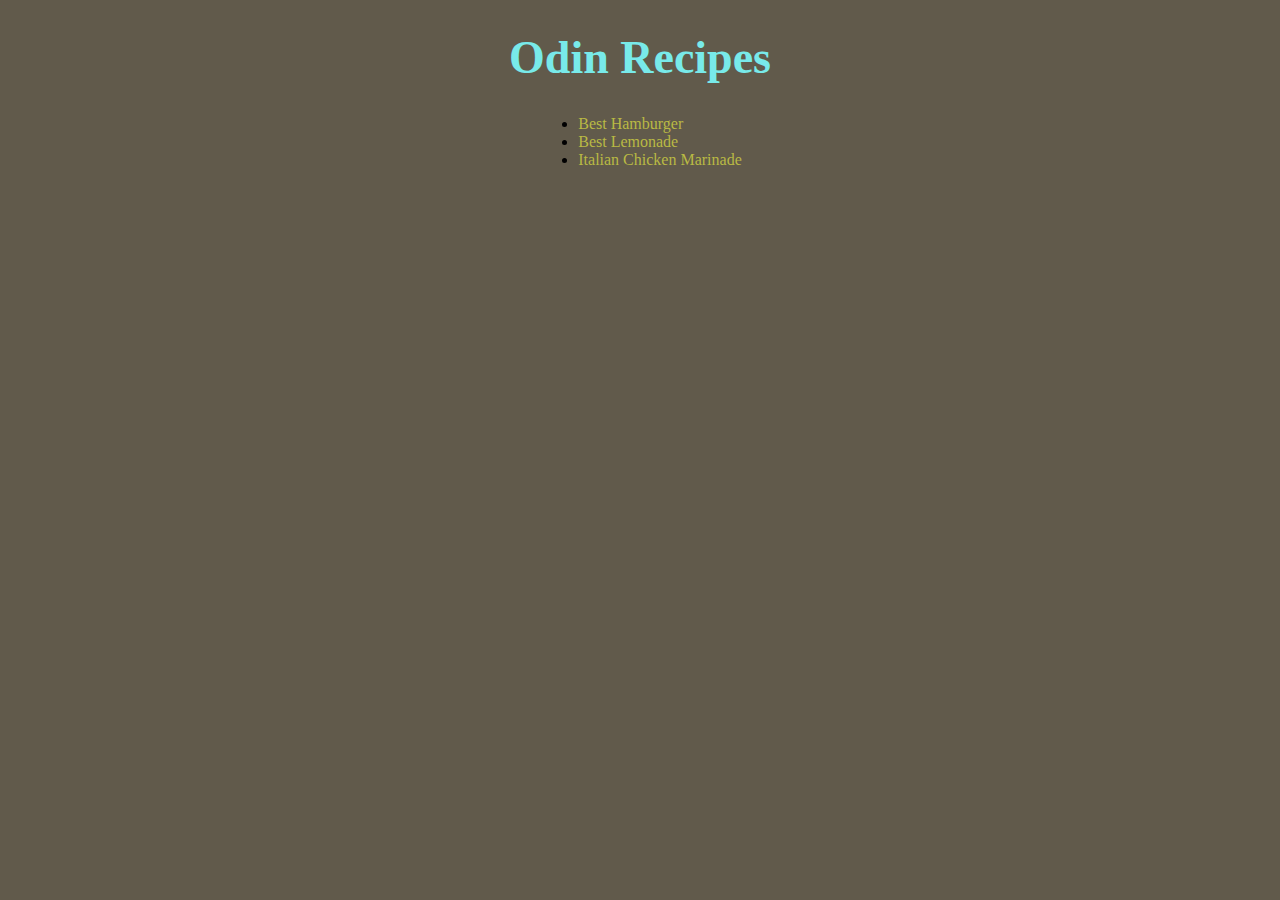
<file: index.html>
<!DOCTYPE html>
<html lang="en">
  <head>
    <meta charset="UTF-8" />
    <meta http-equiv="X-UA-Compatible" content="IE=edge" />
    <meta name="viewport" content="width=device-width, initial-scale=1.0" />
    <title>Odin Recipes</title>
    <link rel="stylesheet" href="style.css" />
  </head>
  <body>
    <h1 class="title">Odin Recipes</h1>
    <ul>
      <li><a href="./recipes/recipesHamburger.html">Best Hamburger</a></li>
      <li><a href="./recipes/recipesLemonade.html">Best Lemonade</a></li>
      <li>
        <a href="./recipes/recipesItalianChickenMarinade.html"
          >Italian Chicken Marinade</a
        >
      </li>
    </ul>
  </body>
</html>
</file>
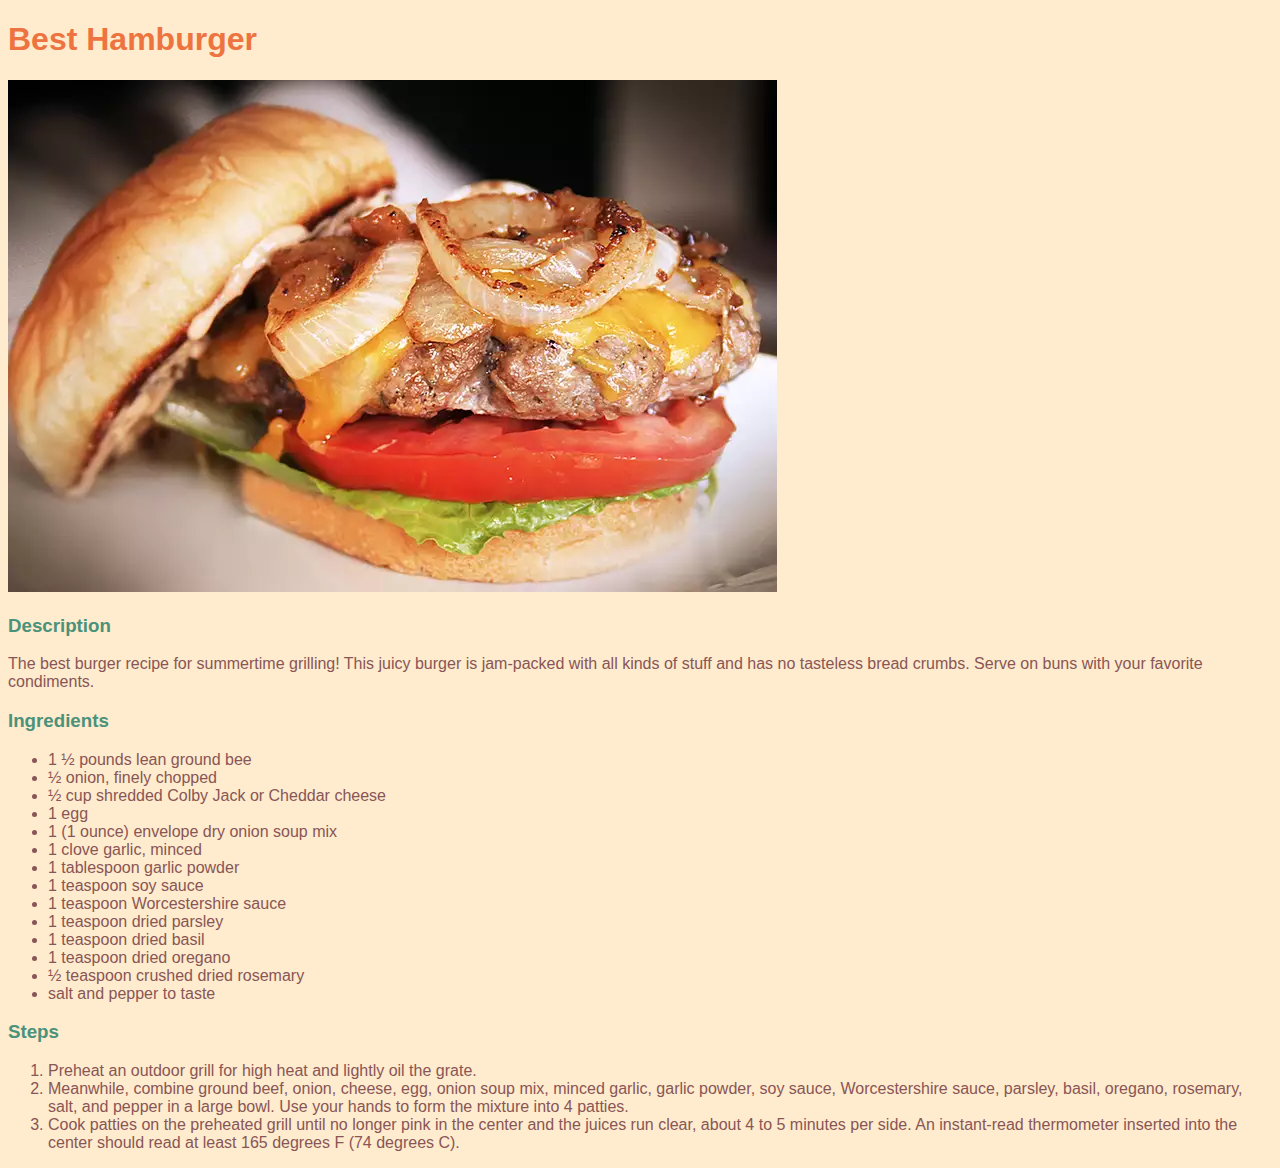
<file: recipes/recipesHamburger.html>
<!DOCTYPE html>
<html lang="en">
  <head>
    <meta charset="UTF-8" />
    <meta http-equiv="X-UA-Compatible" content="IE=edge" />
    <meta name="viewport" content="width=device-width, initial-scale=1.0" />
    <title>Best Hamburger</title>
    <link rel="stylesheet" href="style.css" />
  </head>
  <body>
    <h1>Best Hamburger</h1>
    <img src="../img/best_hamburger.webp" alt="Image of the best Hamburger" />
    <h3>Description</h3>
    <p>
      The best burger recipe for summertime grilling! This juicy burger is
      jam-packed with all kinds of stuff and has no tasteless bread crumbs.
      Serve on buns with your favorite condiments.
    </p>
    <h3>Ingredients</h3>
    <ul>
      <li>1 ½ pounds lean ground bee</li>
      <li>½ onion, finely chopped</li>
      <li>½ cup shredded Colby Jack or Cheddar cheese</li>
      <li>1 egg</li>
      <li>1 (1 ounce) envelope dry onion soup mix</li>
      <li>1 clove garlic, minced</li>
      <li>1 tablespoon garlic powder</li>
      <li>1 teaspoon soy sauce</li>
      <li>1 teaspoon Worcestershire sauce</li>
      <li>1 teaspoon dried parsley</li>
      <li>1 teaspoon dried basil</li>
      <li>1 teaspoon dried oregano</li>
      <li>½ teaspoon crushed dried rosemary</li>
      <li>salt and pepper to taste</li>
    </ul>
    <h3>Steps</h3>
    <ol>
      <li>Preheat an outdoor grill for high heat and lightly oil the grate.</li>
      <li>
        Meanwhile, combine ground beef, onion, cheese, egg, onion soup mix,
        minced garlic, garlic powder, soy sauce, Worcestershire sauce, parsley,
        basil, oregano, rosemary, salt, and pepper in a large bowl. Use your
        hands to form the mixture into 4 patties.
      </li>
      <li>
        Cook patties on the preheated grill until no longer pink in the center
        and the juices run clear, about 4 to 5 minutes per side. An instant-read
        thermometer inserted into the center should read at least 165 degrees F
        (74 degrees C).
      </li>
    </ol>
  </body>
</html>
</file>
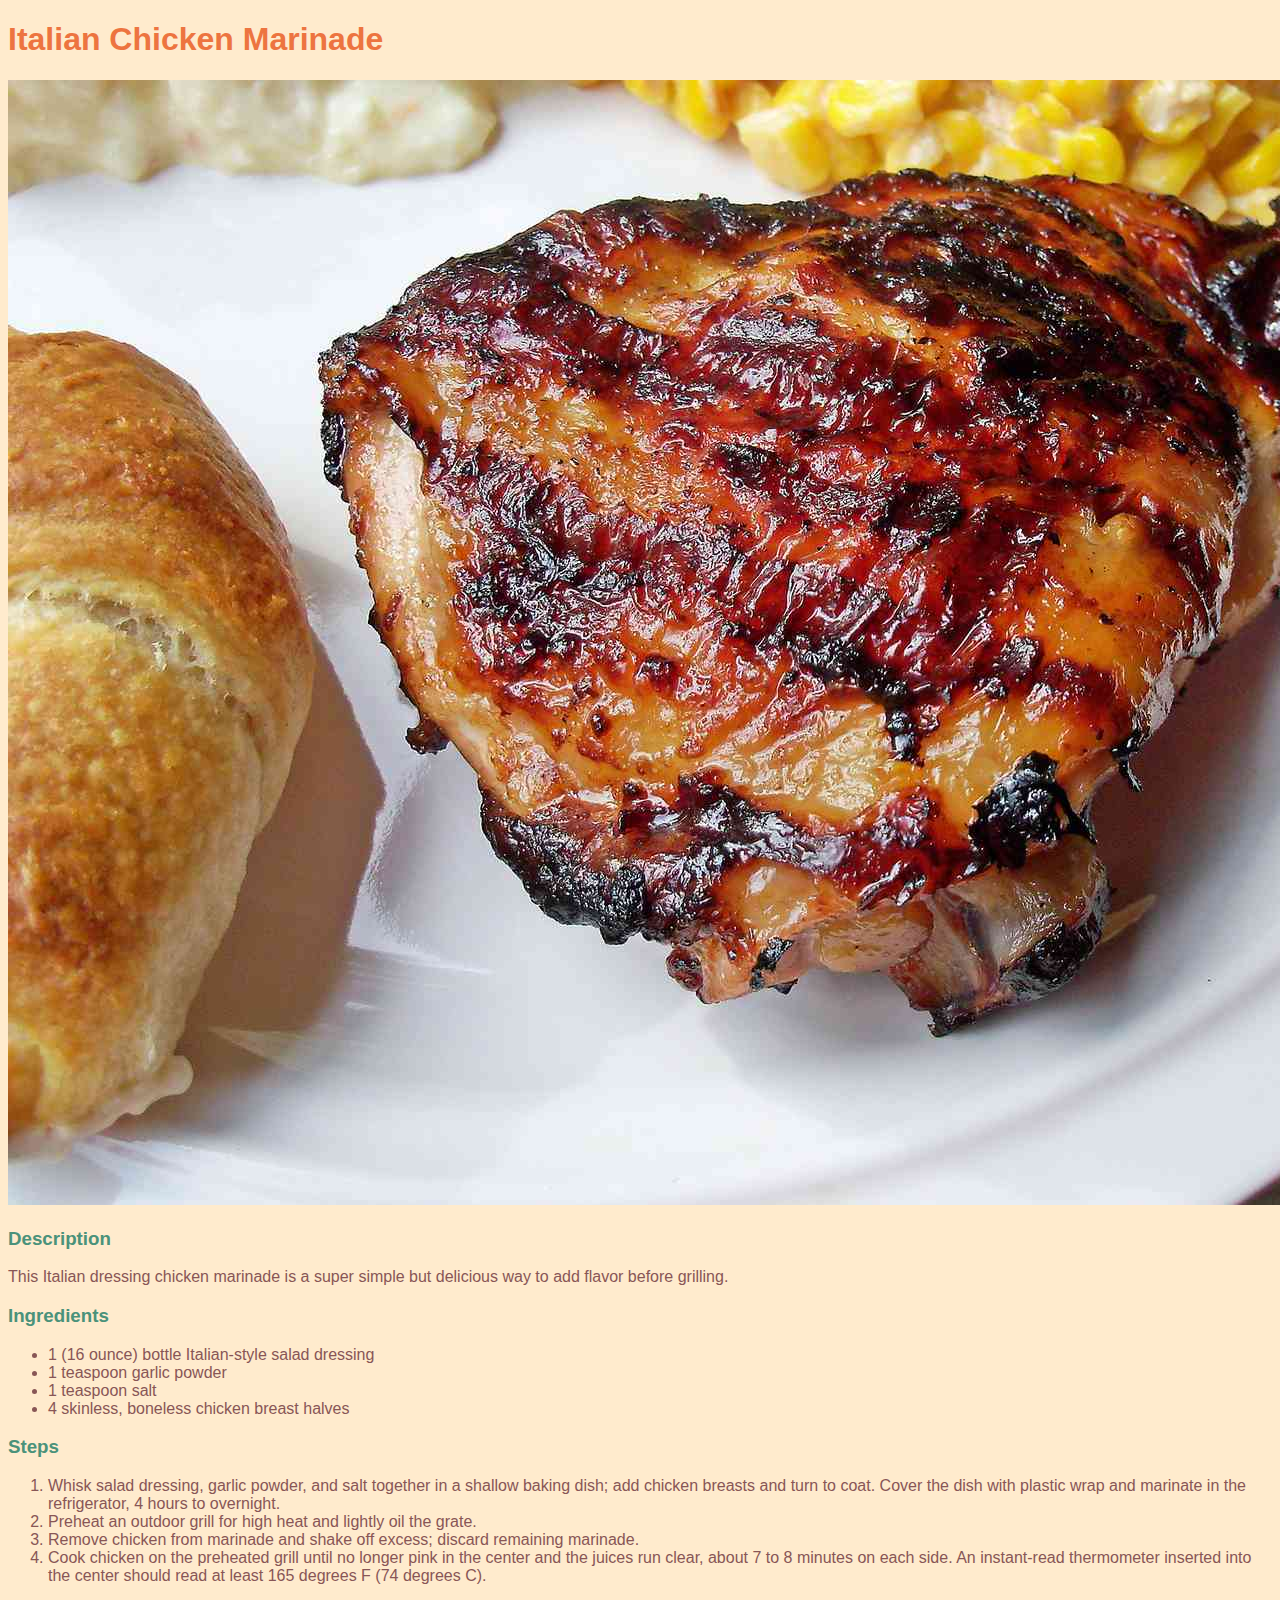
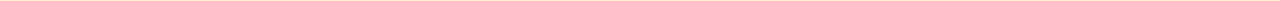
<file: recipes/recipesItalianChickenMarinade.html>
<!DOCTYPE html>
<html lang="en">
  <head>
    <meta charset="UTF-8" />
    <meta http-equiv="X-UA-Compatible" content="IE=edge" />
    <meta name="viewport" content="width=device-width, initial-scale=1.0" />
    <title>Italian Chicken Marinade</title>
    <link rel="stylesheet" href="style.css" />
  </head>
  <body>
    <h1>Italian Chicken Marinade</h1>
    <img
      src="../img/italian_chicken_marinade.jpeg"
      alt="Image of italian chicken marinade"
    />
    <h3>Description</h3>
    <p>
      This Italian dressing chicken marinade is a super simple but delicious way
      to add flavor before grilling.
    </p>
    <h3>Ingredients</h3>
    <ul>
      <li>1 (16 ounce) bottle Italian-style salad dressing</li>
      <li>1 teaspoon garlic powder</li>
      <li>1 teaspoon salt</li>
      <li>4 skinless, boneless chicken breast halves</li>
    </ul>
    <h3>Steps</h3>
    <ol>
      <li>
        Whisk salad dressing, garlic powder, and salt together in a shallow
        baking dish; add chicken breasts and turn to coat. Cover the dish with
        plastic wrap and marinate in the refrigerator, 4 hours to overnight.
      </li>
      <li>Preheat an outdoor grill for high heat and lightly oil the grate.</li>
      <li>
        Remove chicken from marinade and shake off excess; discard remaining
        marinade.
      </li>
      <li>
        Cook chicken on the preheated grill until no longer pink in the center
        and the juices run clear, about 7 to 8 minutes on each side. An
        instant-read thermometer inserted into the center should read at least
        165 degrees F (74 degrees C).
      </li>
    </ol>
  </body>
</html>
</file>
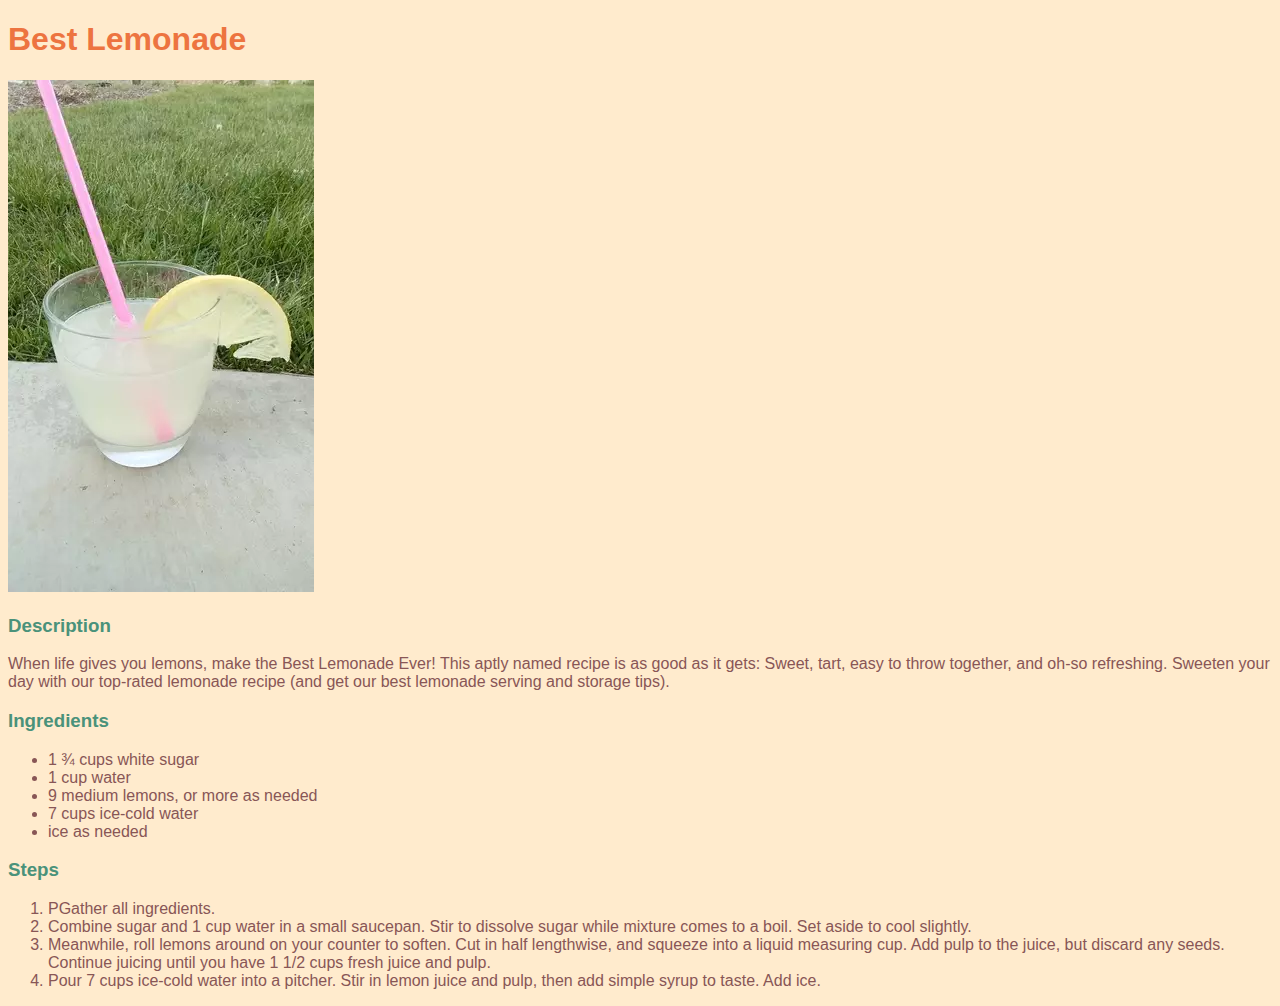
<file: recipes/recipesLemonade.html>
<!DOCTYPE html>
<html lang="en">
  <head>
    <meta charset="UTF-8" />
    <meta http-equiv="X-UA-Compatible" content="IE=edge" />
    <meta name="viewport" content="width=device-width, initial-scale=1.0" />
    <title>Best Lemonade</title>
    <link rel="stylesheet" href="style.css" />
  </head>
  <body>
    <h1>Best Lemonade</h1>
    <img src="../img/best_lemonade.webp" alt="Image of the best Lemonade" />
    <h3>Description</h3>
    <p>
      When life gives you lemons, make the Best Lemonade Ever! This aptly named
      recipe is as good as it gets: Sweet, tart, easy to throw together, and
      oh-so refreshing. Sweeten your day with our top-rated lemonade recipe (and
      get our best lemonade serving and storage tips).
    </p>
    <h3>Ingredients</h3>
    <ul>
      <li>1 ¾ cups white sugar</li>
      <li>1 cup water</li>
      <li>9 medium lemons, or more as needed</li>
      <li>7 cups ice-cold water</li>
      <li>ice as needed</li>
    </ul>
    <h3>Steps</h3>
    <ol>
      <li>PGather all ingredients.</li>
      <li>
        Combine sugar and 1 cup water in a small saucepan. Stir to dissolve
        sugar while mixture comes to a boil. Set aside to cool slightly.
      </li>
      <li>
        Meanwhile, roll lemons around on your counter to soften. Cut in half
        lengthwise, and squeeze into a liquid measuring cup. Add pulp to the
        juice, but discard any seeds. Continue juicing until you have 1 1/2 cups
        fresh juice and pulp.
      </li>
      <li>
        Pour 7 cups ice-cold water into a pitcher. Stir in lemon juice and pulp,
        then add simple syrup to taste. Add ice.
      </li>
    </ol>
  </body>
</html>
</file>
<file: style.css>
* {
  box-sizing: border-box;
}
.title {
  color: rgb(120, 234, 234);
  font-weight: bold;
  text-align: center;
  font-size: 46px;
}
* {
  background-color: rgb(97, 90, 75);
}
li a {
  text-decoration: none;
  color: rgb(185, 185, 68);
}
ul {
  width: max-content;
  margin: 0 auto;
}
</file>
<file: recipes/style.css>
* {
  background-color: blanchedalmond;
  color: rgb(136, 86, 86);
  font-family: Garamond, sans-serif;
}
h1 {
  color: rgb(237, 116, 64);
}
h3 {
  color: rgb(74, 146, 122);
}
</file>
